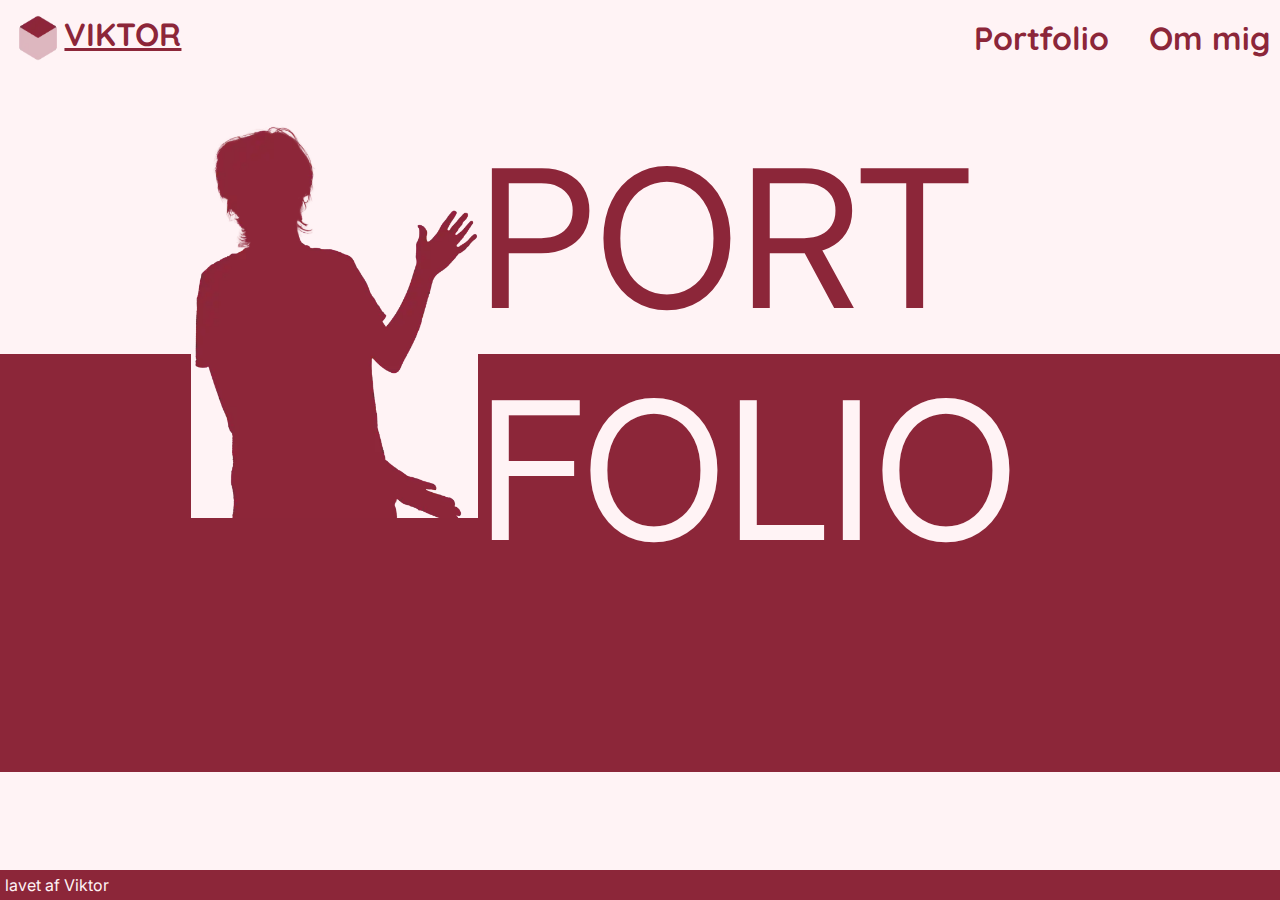
<file: index.html>
<!DOCTYPE html>
<html lang="da">

<head>
    <meta charset="UTF-8">
    <meta name="viewport" content="width=device-width, initial-scale=1.0">
    <title>Forside</title>
    <link rel="stylesheet" href="style.css">
    <meta name="robots" content="noindex">

    <link rel="icon" type="image/png" sizes="32x32" href="favicon_io/favicon-32x32.png">
    <link rel="icon" type="image/png" sizes="16x16" href="favicon_io/favicon-16x16.png">
</head>

<body>
    <header>
        <div id="top_header">
            <div class="logo_box">
                <a href="index.html"><img class="logo" src="img/logo.webp" alt="osv_logo"></a>
                <a class="logo_text" href="index.html">VIKTOR</a>
            </div>
            <nav>
                <ul class="menu">
                    <li><a href="portfolio.html">Portfolio</a></li>
                    <li><a href="about.html">Om mig</a></li>

                </ul>

            </nav>
            <div class="burger">
                <div class="line"></div>
                <div class="line"></div>
                <div class="line"></div>
            </div>

        </div>
    </header>

    <main>
        <div class="forside_grid">
            <div class="bund-farve"></div>
            <img class="forside-img" src="img/forside.webp" alt="cuttout af en person">
            <p class="top-text">PORT</p>
            <p class="bund-text">FOLIO</p>
        </div>
        <div class="forside_bund"></div>

    </main>

    <footer>
        <p>lavet af Viktor</p>
    </footer>

    <script src="menu.js"></script>

</body>

</html>
</file>
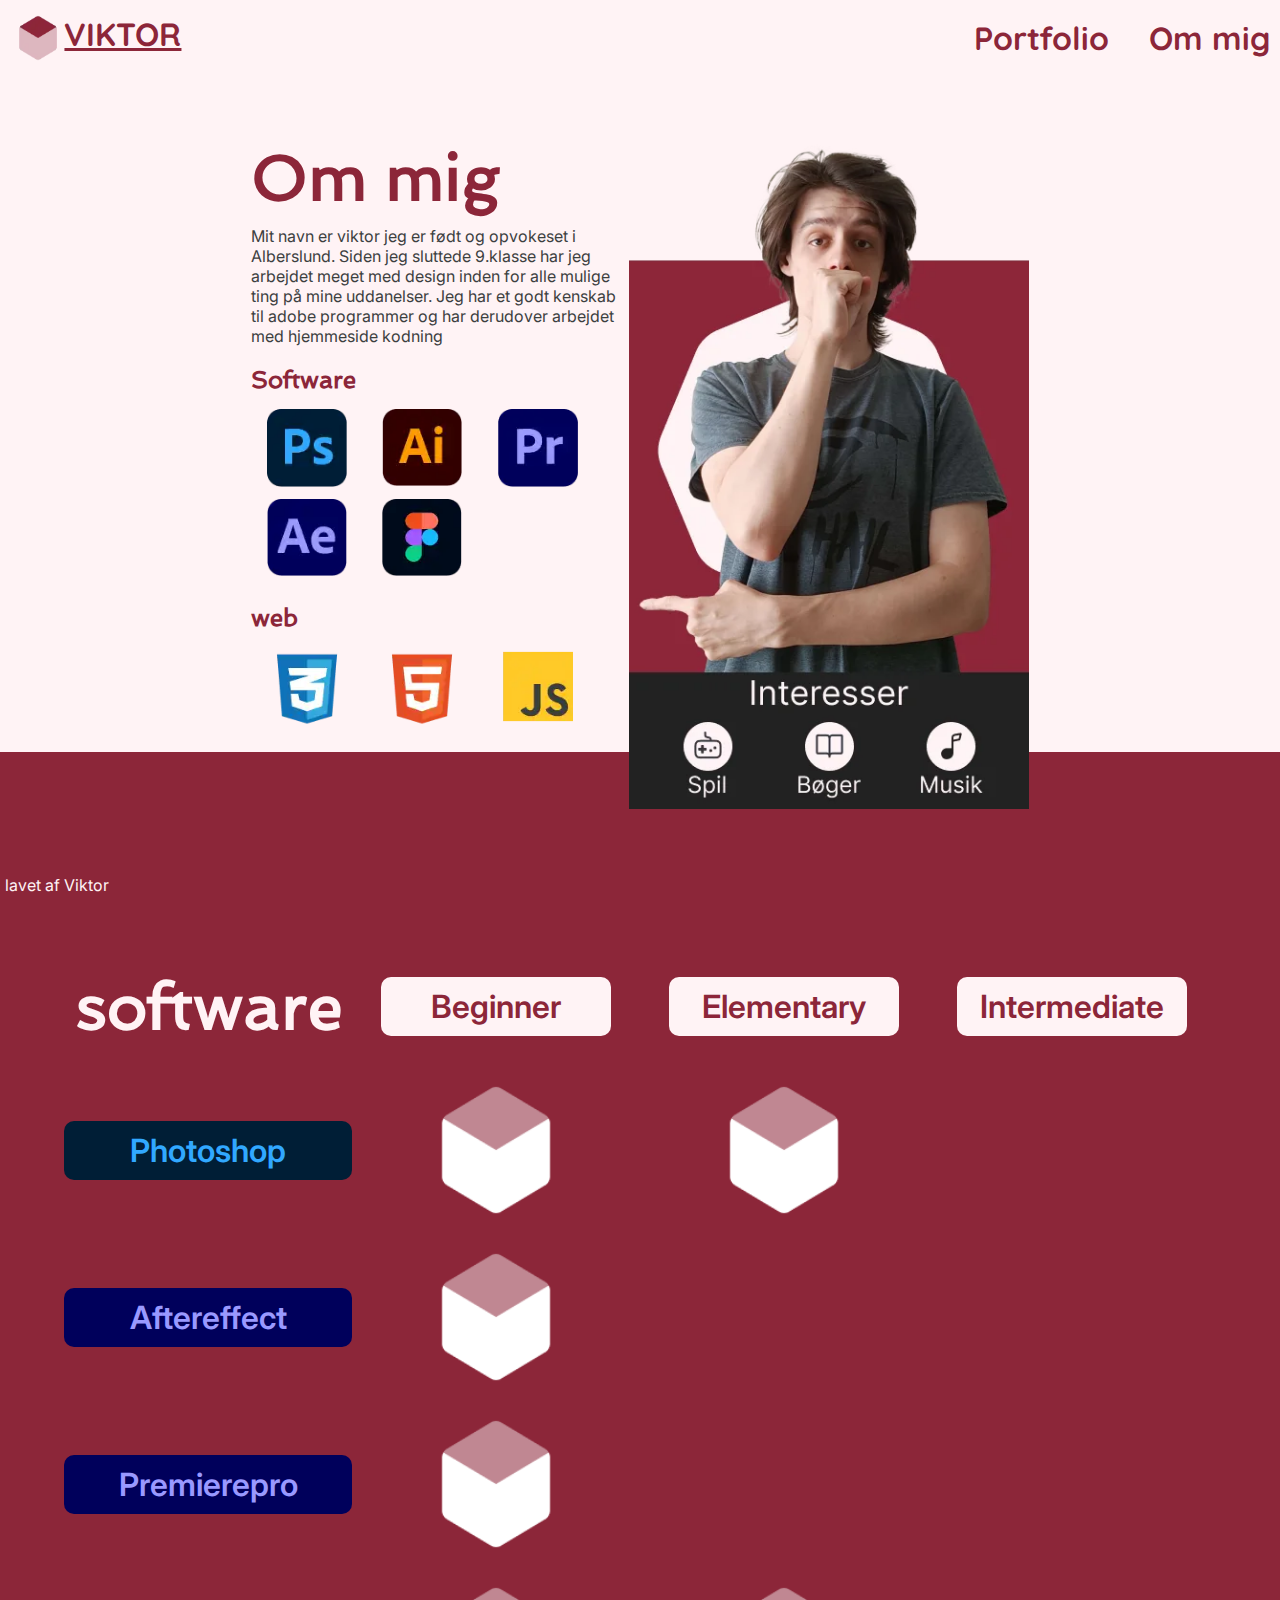
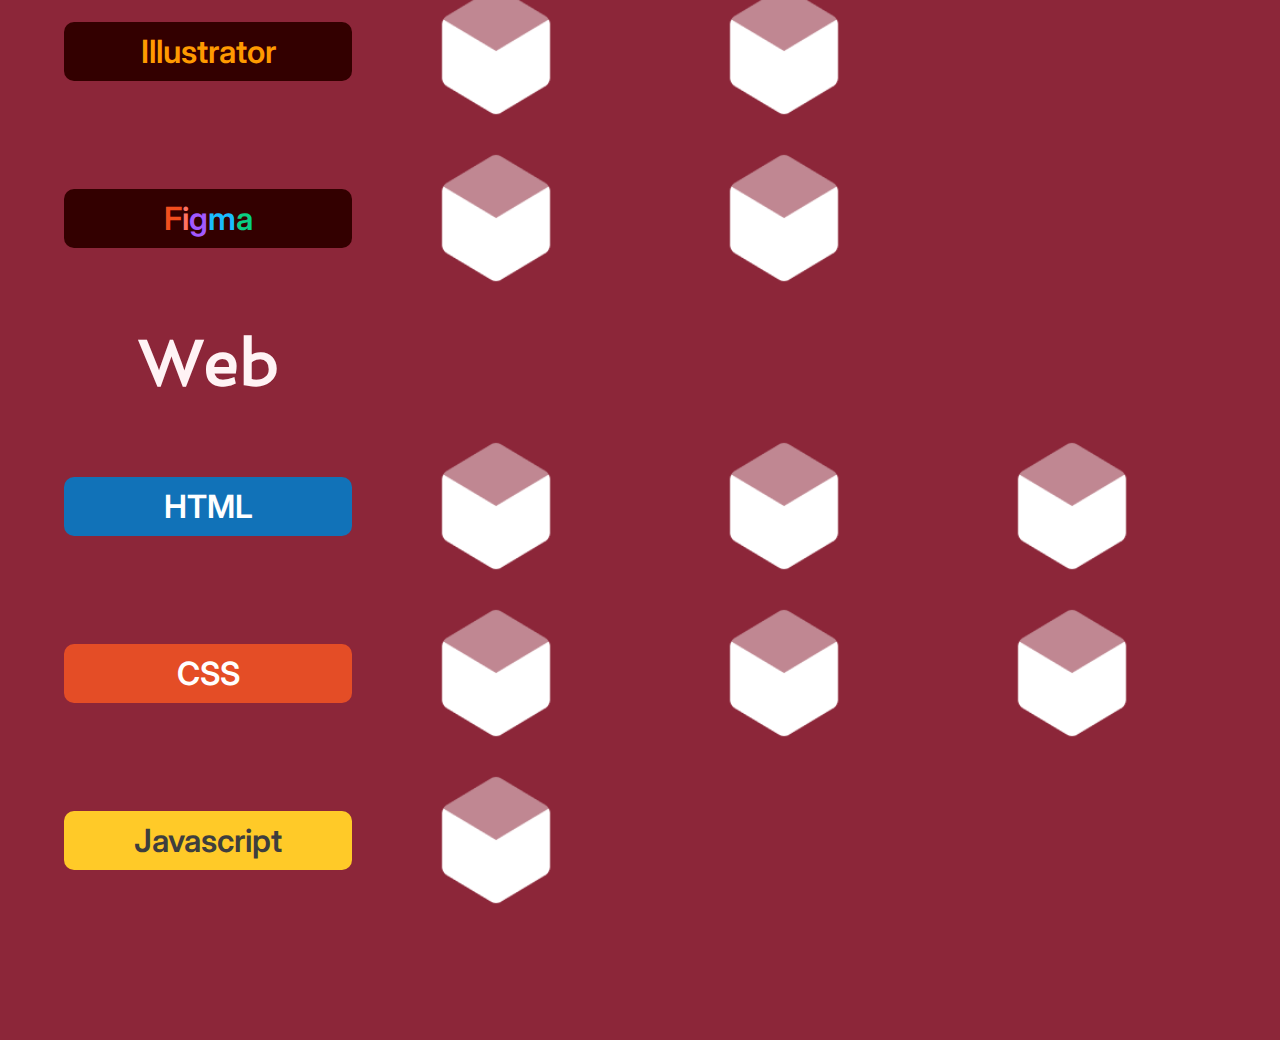
<file: about.html>
<!DOCTYPE html>
<html lang="da">

<head>
    <meta charset="UTF-8">
    <meta name="viewport" content="width=device-width, initial-scale=1.0">
    <title>Om mig</title>
    <link rel="stylesheet" href="style.css">
    <meta name="robots" content="noindex">
    <link rel="icon" type="image/png" sizes="32x32" href="favicon_io/favicon-32x32.png">
    <link rel="icon" type="image/png" sizes="16x16" href="favicon_io/favicon-16x16.png">
</head>

<body>
    <header>
        <div id="top_header">
            <div class="logo_box">
                <a href="index.html"><img class="logo" src="img/logo.webp" alt="osv_logo"></a>
                <a class="logo_text" href="index.html">VIKTOR</a>
            </div>
            <nav>
                <ul class="menu">
                    <li><a href="portfolio.html">Portfolio</a></li>
                    <li><a href="about.html">Om mig</a></li>

                </ul>

            </nav>
            <div class="burger">
                <div class="line"></div>
                <div class="line"></div>
                <div class="line"></div>
            </div>

        </div>
    </header>

    <main>

        <div class="about_top_grid">
            <div class="about_top_farve"></div>
            <div class="about_grid_text">
                <div>
                    <h1 class="about_h1">Om mig</h1>
                    <p>Mit navn er viktor jeg er født og opvokeset i Alberslund. Siden jeg sluttede 9.klasse har jeg
                        arbejdet meget med design inden for alle mulige ting på mine uddanelser. Jeg har et godt kenskab
                        til adobe programmer og har derudover arbejdet med hjemmeside kodning</p>
                </div>
                <div class="about_grid_1-1">
                    <div>
                        <h2 class="red_text">Software</h2>
                        <div class="about_logo_grid">
                            <img src="img/photoshop.webp" alt="photoshop logo">
                            <img src="img/illustrator.webp" alt=" illustrator logo">
                            <img src="img/premierepro.webp" alt="premierepro logo">
                            <img src="img/aftereffect.webp" alt="aftereffect logo">
                            <img src="img/figma.webp" alt="figma logo">
                        </div>
                    </div>
                    <div>
                        <h2 class="red_text">web</h2>
                        <div class="about_logo_grid"><img src="img/htmllogo.webp" alt="html logo">
                            <img src="img/csslogo.webp" alt=" css logo">
                            <img src="img/javascriptlogo.webp" alt="javascript logo">
                        </div>
                    </div>
                </div>
            </div>
            <div class="about_grid_img">
                <img src="img/aboutimg.webp" alt="billede af viktor">
            </div>
        </div>

        <div class="about_bund_grid">
            <div class="about_bund_grid_width">
                <div class="about_bund_grid_1">
                    <div>
                        <p>Beginner</p>
                    </div>
                    <div>
                        <p>Elementary</p>
                    </div>
                    <div>
                        <p>Intermediate</p>
                    </div>
                    <img src="img/smarticon.webp" alt="logo icon">
                    <img src="img/smarticon.webp" alt="logo icon">
                    <img src="img/smarticon.webp" alt="logo icon">
                    <h3 class="software">software</h3>
                </div>
                <div class="about_bund_grid_2">
                    <div>
                        <p class="photoshop">Photoshop</p>
                    </div>
                    <img class="about_icon_1" src="img/smarticon.webp" alt="logo icon">
                    <img class="about_icon_2" src="img/smarticon.webp" alt="logo icon">

                </div>
                <div class="about_bund_grid_2">
                    <div>
                        <p class="aftereffect">Aftereffect</p>
                    </div>
                    <img class="about_icon_1" src="img/smarticon.webp" alt="logo icon">

                </div>
                <div class="about_bund_grid_2">
                    <div>
                        <p class="premierepro">Premierepro</p>
                    </div>
                    <img class="about_icon_1" src="img/smarticon.webp" alt="logo icon">

                </div>
                <div class="about_bund_grid_2">
                    <div>
                        <p class="illustrator">Illustrator</p>
                    </div>
                    <img class="about_icon_1" src="img/smarticon.webp" alt="logo icon">
                    <img class="about_icon_2" src="img/smarticon.webp" alt="logo icon">

                </div>
                <div class="about_bund_grid_2">
                    <div>
                        <p class="illustrator"><span class="figma_f">F</span><span class="figma_i">i</span><span
                                class="figma_g">g</span><span class="figma_m">m</span><span class="figma_a">a </span>
                        </p>
                    </div>
                    <img class="about_icon_1" src="img/smarticon.webp" alt="logo icon">
                    <img class="about_icon_2" src="img/smarticon.webp" alt="logo icon">

                </div>
                <div class="about_bund_grid_2">
                    <h3 class="web">Web</h3>
                </div>
                <div class="about_bund_grid_2">
                    <div>
                        <p class="html">HTML</p>
                    </div>

                    <img class="about_icon_1" src="img/smarticon.webp" alt="logo icon">
                    <img class="about_icon_2" src="img/smarticon.webp" alt="logo icon">
                    <img class="about_icon_3" src="img/smarticon.webp" alt="logo icon">

                </div>
                <div class="about_bund_grid_2">
                    <div>
                        <p class="css">CSS</p>
                    </div>

                    <img class="about_icon_1" src="img/smarticon.webp" alt="logo icon">
                    <img class="about_icon_2" src="img/smarticon.webp" alt="logo icon">
                    <img class="about_icon_3" src="img/smarticon.webp" alt="logo icon">

                </div>

                <div class="about_bund_grid_2">
                    <div>
                        <p class="javascript">Javascript</p>
                    </div>
                    <img class="about_icon_1" src="img/smarticon.webp" alt="logo icon">
                </div>

            </div>

        </div>




    </main>

    <footer>
        <p>lavet af Viktor</p>
    </footer>

    <script src="menu.js"></script>

</body>

</html>
</file>
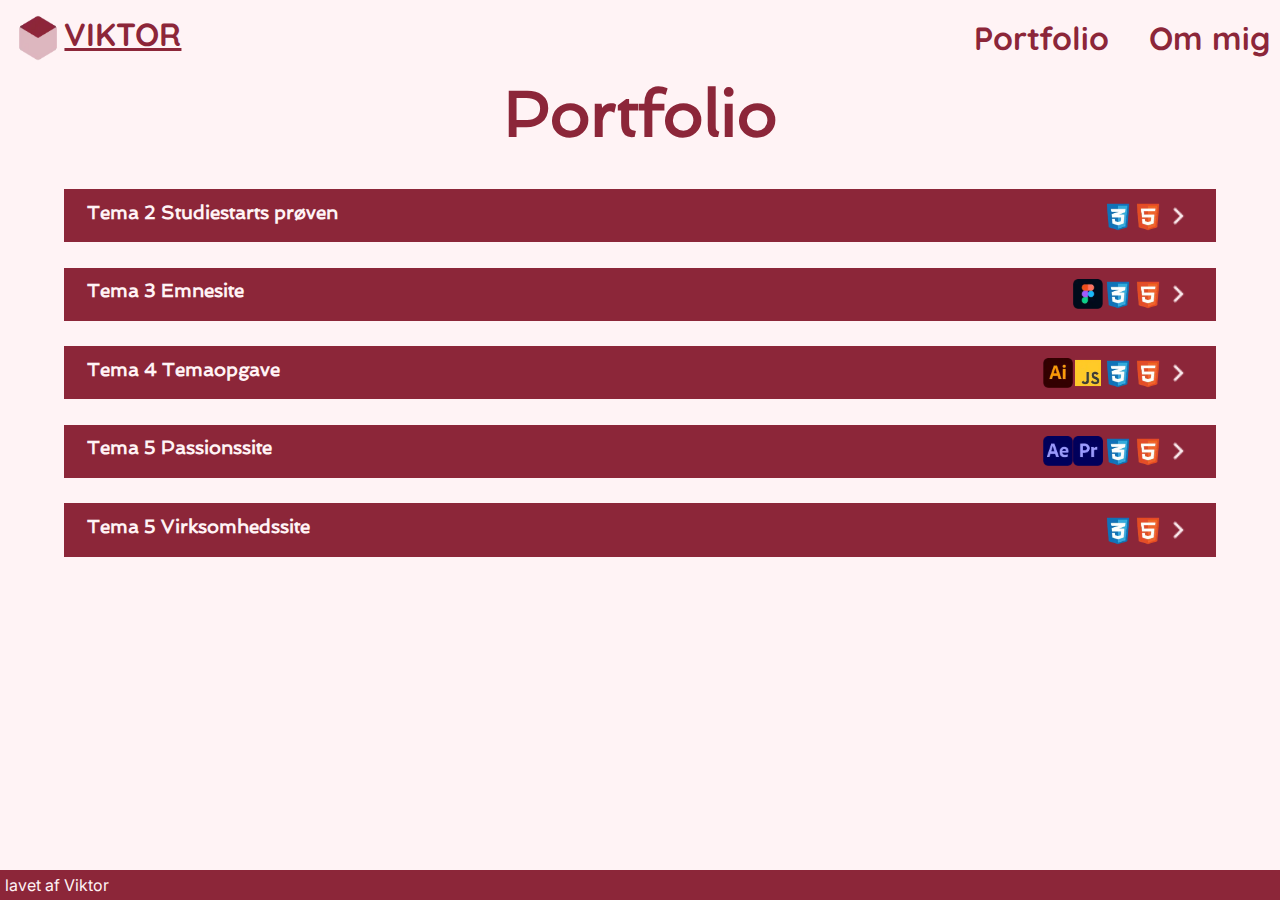
<file: portfolio.html>
<!DOCTYPE html>
<html lang="da">

<head>
    <meta charset="UTF-8">
    <meta name="viewport" content="width=device-width, initial-scale=1.0">
    <title>Portfolio</title>
    <link rel="stylesheet" href="style.css">
    <meta name="robots" content="noindex">
    <link rel="icon" type="image/png" sizes="32x32" href="favicon_io/favicon-32x32.png">
    <link rel="icon" type="image/png" sizes="16x16" href="favicon_io/favicon-16x16.png">
</head>

<body>
    <header>
        <div id="top_header">
            <div class="logo_box">
                <a href="index.html"><img class="logo" src="img/logo.webp" alt="osv_logo"></a>
                <a class="logo_text" href="index.html">VIKTOR</a>
            </div>
            <nav>
                <ul class="menu">
                    <li><a href="portfolio.html">Portfolio</a></li>
                    <li><a href="about.html">Om mig</a></li>

                </ul>

            </nav>
            <div class="burger">
                <div class="line"></div>
                <div class="line"></div>
                <div class="line"></div>
            </div>

        </div>
    </header>

    <main>
        <h1>Portfolio</h1>
        <div class="port_width">
            <div id="knap1" class="port_textbox">
                <h2>Tema 2 Studiestarts prøven</h2>
                <div>
                    <img class="port_logo" src="img/htmllogo.webp" alt="html logo">
                    <img class="port_logo" src="img/csslogo.webp" alt="css logo">
                    <img id="pil-right1" class="port_logo" src="img/Expand_right.png" alt="pil til højre">
                    <img id="pil-down1" class="port_logo" src="img/Expand_down.png" alt="pil ned">
                </div>

            </div>
            <div id="port1" class="port_grid">
                <div class="web_grid">
                    <img class="web_img" src="img/webcomputer.webp" alt="copmuter billede">
                    <div class="web_bund"></div>
                    <a class="web_img_button" href="http://viktorh.dk/kea/02_web/01_website/website/">view</a>


                </div>
                <div class="grid_1-1">
                    <div>
                        <h3>Grid</h3>
                        <p>I starten af skoleåret brugte vi meget tid på at lære om hvordan grid virkede, og en af de
                            største læringspunkter/test
                            var under computersited.
                        </p>

                        <p>
                            på billidet til højre hvor jeg har brugt en grid som er 1fr 1fr til at sætte billederne og
                            teksten besiden af hindanden
                            istedet for under hinanden. same give vert div den samme brede så de tager lige meget plads
                            på siden. Jeg kunne også
                            have lavet to diver ovenpå hindanen men det ville ikke give nogen mening fordi de alle bare
                            skal fylde 1fr.
                        </p>

                        <p>
                            på billededet nedenunder kan man se at jeg har brugt et grid der ligner noget som er 2fr 3fr
                            og nedenunder 3fr 2fr.
                            Her valgte jeg at lave to forskellige grids da det ville være en god måde at skifte mellem
                            at have den lille del på vær
                            side</p>
                    </div>
                    <div class="compare">
                        <section class="before">
                            <img src="img/webimg1.webp" alt="layotediagram" />
                        </section>
                        <section class="after">
                            <img src="img/webimg2.webp" alt="billede fra start hjemmeside" />
                        </section>
                        <input type="range" id="range" step="0.1">
                    </div>
                    <div class="move_down">
                        <h3>Wireframes</h3>
                        <p>I den her opgave arbedjede vi meget udfra wireframes og grid layoutes, som hjalp meget med at
                            give en godt start
                            forståelse på hvordan vi selv kan sætte op de ting i fremtide opgaver.
                        </p>
                        <p>

                            Wireframes er meget gode at kende til, da det hjælpe imenst med at have et godt oversigt
                            over ens hjemmeside, det sammen
                            med grid layote kan give dig en god idee om hvordan siden skal sættes op og se ud i starten
                            af pjocekted.
                        </p>

                        <p>
                            Der hvor jeg syntes gridlayoute hjælper mest er ved at kigge på det fra mobil til computer
                            versionerne, det giver et
                            godt overblik om ting vil give mening og hvordan de forskellige grids skal hænge sammen. det
                            kan også hjælpe med at
                            finde ud af om noget bare ikke vil fungere da du ikke kan få det til at give mening meg grid
                            eller noget andet.
                        </p>
                    </div>
                    <img class="port_img" src="img/webimg3.webp" alt="">

                </div>
            </div>
        </div>
        <div class="port_width">
            <div id="knap2" class="port_textbox">
                <h2>Tema 3 Emnesite</h2>
                <div>
                    <img class="port_logo" src="img/figma.webp" alt="figma logo">
                    <img class="port_logo" src="img/htmllogo.webp" alt="html logo">
                    <img class="port_logo" src="img/csslogo.webp" alt="css logo">
                    <img id="pil-right2" class="port_logo" src="img/Expand_right.png" alt="pil til højre">
                    <img id="pil-down2" class="port_logo" src="img/Expand_down.png" alt="pil ned">

                </div>

            </div>
            <div id="port2" class="port_grid">
                <div class="web_grid">
                    <img class="web_img" src="img/webemnesite.webp" alt="billede af emnesite">
                    <div class="web_bund"></div>
                    <a class="web_img_button" href="http://viktorh.dk/kea/03_ux/01_kodet_site/">view</a>
                </div>
                <div class="grid_1-1">
                    <div>
                        <h3>“Låne” kode</h3>
                        <p>I denne opgave valgte jeg at finde en scroll menu på codepen da jeg havde en idee ti lat lave
                            en ting med små billeder
                            der skulle skifte et stort billede.
                        </p>
                        <p>
                            Jeg valgte at tage noget af koden og placere den der hvor jeg skuldebruge den på min side
                            hvor jeg derefter valgte at
                            kigge igennem koden og undersøgte hvordan jeg skulde lave den til noget der ville passe min
                            side bedre ved at ændre
                            hover eftects former og farver.
                        </p>
                        <p>
                            Jeg kunne have arbejdet og prøvet frem fra starten af men fordi der var lidt press på tid da
                            jeg lavede det tænkte jeg
                            at tage noget der virkede og arbejde vidre fra det ville være bedre</p>
                    </div>
                    <img class="port_img" src="img/webimg4.webp" alt="billede af et slideshow">
                    <div class="move_down">
                        <h3>Test</h3>
                        <p>Hvilke, I den her opgave lavede jeg både 5 secunder test og tænke højt test. 5 sekunder
                            testen
                            var en god måde at få mange personers svar på kort tid, via testen fandt jeg ud af at min
                            forside var lidt for
                            forvirende of fyld med for mange farver. Men siden jeg ikke var ansigt til ansigt kunne jeg
                            ikke få et præcis svar på
                            hvad de måske mente med deres små notater i testen.

                        </p>
                        <p>

                            For at få folk til at uddybe deres svar ville en tænke højt test være bedre siden du har
                            chance til at stille spørgsmål
                            til alle de svar du ikke forstår
                        </p>


                    </div>
                    <img class="port_img" src="img/webimg5.webp" alt="">

                </div>
            </div>
        </div>
        <div class="port_width">
            <div id="knap3" class="port_textbox">
                <h2>Tema 4 Temaopgave</h2>
                <div>
                    <img class="port_logo" src="img/illustrator.webp" alt="illustrator logo">
                    <img class="port_logo" src="img/javascriptlogo.webp" alt="javascript logo">
                    <img class="port_logo" src="img/htmllogo.webp" alt="html logo">
                    <img class="port_logo" src="img/csslogo.webp" alt="css logo">
                    <img id="pil-right3" class="port_logo" src="img/Expand_right.png" alt="pil til højre">
                    <img id="pil-down3" class="port_logo" src="img/Expand_down.png" alt="pil ned">

                </div>

            </div>
            <div id="port3" class="port_grid">
                <div class="web_grid">
                    <img class="web_img" src="img/webspil.webp" alt="copmuter billede">
                    <div class="web_bund"></div>
                    <a class="web_img_button" href="http://viktorh.dk/kea/04_animation/website/index.html">view</a>
                </div>
                <div class="grid_1-1">
                    <div>
                        <h3>Aktivitetsdiagram og Statemachine</h3>
                        <p> Når vi startede på at kode javascripten til spillet var det vigtigt at vide hvordan spillet
                            skulde virke fær vi helt begynte at kode det.
                            det gjorde vi gennem aktivitetsdiagram som er en måde at vise hvordan et spil skal fungere,
                            det ville vise hele gameplay looped sammen med at have en lille introduction til spillet.
                        </p>
                        <p>
                            Den næste det del man kan lave for at holde styr på spillet er at have en statemachine som
                            viser meget at det samme som aktivitetsdiagrammet men isted for bare at have ideen så skal
                            statemachinen skrives som koden skal være, så den skal have alle funktionerne og hvad der
                            sker i alle funktioner
                        </p>

                    </div>
                    <img class="port_img" src="img/aktivitetsdiagram.webp" alt="et aktivitetsdiagram">
                    <div class="move_down">
                        <h3>Tilfældige numre</h3>
                        <p>I vores spil project skulde de ting der kommer hen over skærmen have tilfældige positioner
                            sådan at spillet ikke bliver for let eller kedeligt. for at give de forskellige ting
                            tilfældige positioner lærte vi to forskellige måder at gøre det på. Vi kunne enten lave en
                            math der randomizede et nummer mellem to forskellige tal, den skulde randomize igen før hver
                            gang vi brugte den så der var altid randomizer koden lige over hvor vi brugte den.
                        </p>
                        <p>
                            Og at have den skulde det hver gang er lidt irreteren men det tog også virkelige meget kode,
                            så den anden måde er at lave en funktion som sender et random tal tilbage når den bliver
                            kaldt i forehold til hvilket tal der blev sendt til funktionen.
                        </p>
                    </div>
                    <img class="port_img" src="img/spilrandom.webp" alt="billede fra spillet">

                </div>
            </div>
        </div>
        <div class="port_width">
            <div id="knap4" class="port_textbox">
                <h2>Tema 5 Passionssite</h2>
                <div>
                    <img class="port_logo" src="img/aftereffect.webp" alt="aftereffect logo">
                    <img class="port_logo" src="img/premierepro.webp" alt="premierepro logo">
                    <img class="port_logo" src="img/htmllogo.webp" alt="html logo">
                    <img class="port_logo" src="img/csslogo.webp" alt="css logo">
                    <img id="pil-right4" class="port_logo" src="img/Expand_right.png" alt="pil til højre">
                    <img id="pil-down4" class="port_logo" src="img/Expand_down.png" alt="pil ned">

                </div>

            </div>
            <div id="port4" class="port_grid">
                <div class="web_grid">
                    <img class="web_img" src="img/webpassion.webp" alt="copmuter billede">
                    <div class="web_bund"></div>
                    <a class="web_img_button" href="http://viktorh.dk/kea/05_indhold/passion/">view</a>
                </div>
                <div class="grid_1-1">
                    <div>
                        <h3>Storyboard</h3>
                        <p>Hvad skulde vi i opgaven
                            Hvad er et storyboard
                            hvorfor er det godt at brugestoryboards
                        </p>
                    </div>
                    <img class="port_img" src="img/storyboard.webp" alt="billede af et storyboard">
                    <div class="move_down">
                        <h3>Fil formatering</h3>
                        <p> Hvad skulde vi gøre i opgaven
                            hvorfor lottie files?
                            Hvilken filer er der og hvorfor bruge de forskellige?

                        </p>
                    </div>
                    <img class="port_img" src="img/webimg10.webp" alt="billede af et slideshow">

                </div>
            </div>
        </div>
        <div class="port_width">
            <div id="knap5" class="port_textbox">
                <h2>Tema 5 Virksomhedssite</h2>
                <div>
                    <img class="port_logo" src="img/htmllogo.webp" alt="html logo">
                    <img class="port_logo" src="img/csslogo.webp" alt="css logo">
                    <img id="pil-right5" class="port_logo" src="img/Expand_right.png" alt="pil til højre">
                    <img id="pil-down5" class="port_logo" src="img/Expand_down.png" alt="pil ned">
                </div>

            </div>
            <div id="port5" class="port_grid">
                <div class="web_grid">
                    <img class="web_img" src="img/webosv.webp" alt="copmuter billede">
                    <div class="web_bund"></div>
                    <a class="web_img_button" href="http://viktorh.dk/kea/05_indhold/osv_opg/osv_website/">view</a>
                </div>
                <div class="grid_1-1">
                    <div>
                        <h3>Gruppearbejde</h3>
                        <p>I denne her opgave omhandlede det meget om at kunne arbejde sammen med de andre personer. Vi
                            lærte om scrum som er at man mødes i gruppen på bestemte tidspunkter normalt i starten eller
                            slutningen af dagen for at sikre sig at alle ved vad der er blevet lavet og vad der bliver
                            lavet i opgaven.</p>
                        <p>Vi valgte at holde notater/tanker gennem opgaven på en stor figjam fil det hjalp meget med
                            hvis nogen missede en dag eller to så kunne de se hvad der var blevet arbejdet på. vi kunne
                            også have arbejdet mere med figma som er en meget god måde at holde styr på arbejde og hvem
                            der laver hvad på et stort hold, men vi valgte ikke at gøre det da det ville være at lære en
                            ny ting og vi tænkte at figma ville være nok i den her opgave</p>
                    </div>
                    <img class="port_img" src="img/webimg11.webp" alt="billede af et slideshow">
                    <div class="move_down">
                        <h3>Styletile eller Moodboard</h3>
                        <p>Hvad er det
                            hvad er forskelling
                            hvorfor det ende
                            hvorfor det andet

                        </p>
                    </div>
                    <img class="port_img" src="img/webimg12.webp" alt="billede af et slideshow">

                </div>
            </div>
        </div>


    </main>

    <footer>
        <p>lavet af Viktor</p>
    </footer>

    <script src="menu.js"></script>
    <script src="port.js"></script>
    <script src="slide.js"></script>

</body>

</html>
</file>
<file: style.css>
@import url("https://fonts.googleapis.com/css2?family=Inter:wght@100..900&family=Quicksand:wght@300..700&family=Spinnaker&display=swap");

/*FONTER OVER DET HER*/

* {
  margin: 0;
  padding: 0;
  box-sizing: border-box;
}

img {
  width: 100%;
  height: auto;
  display: block;
}

html {
  --primary: rgba(140, 38, 57, 1);
  --secondary: rgba(255, 243, 245, 1);
  --accent: rgba(60, 64, 63, 1);
}

body {
  background-color: var(--secondary);
}

header {
  max-height: 100px;
}

footer {
  background-color: var(--primary);
  position: fixed;
  bottom: 0;
  width: 100%;
}

footer p {
  color: var(--secondary);
  padding: 5px;
}
a {
  font-family: "Quicksand", sans-serif;
  font-weight: 700;
  font-style: normal;
}

p {
  font-family: "Inter", sans-serif;
  font-weight: 400;
  font-style: normal;
  color: var(--accent);
}

h1,
h2,
h3 {
  font-family: "Spinnaker", sans-serif;
  font-style: normal;
}

h1 {
  color: var(--primary);
  text-align: center;
  font-size: 4rem;
  margin-bottom: 3%;
}

h2 {
  color: var(--secondary);
}

h3 {
  font-size: 2rem;
  font-weight: 600;
  margin: 4%;
  text-align: center;
  color: var(--primary);
}

.red_text {
  color: var(--primary);
  text-align: center;
}

/*GENERALE TING OVER*/
/*CODEPEN CODEPENCODEPEN CODEPEN*/

/*CODEPEN CODEPENCODEPEN CODEPEN*/
@layer demo {
  .compare {
    display: grid;
    margin: 2% !important;
    border: var(--primary) solid 4px;

    > * {
      grid-area: 1 / 1;
    }

    > section {
      display: grid;
      place-content: center;
    }

    .before {
      mask: linear-gradient(to right, #000 0, var(--pos, 50%), #0000 0);
    }

    .after {
      mask: linear-gradient(to right, #0000 0, var(--pos, 50%), #000 0);
    }

    > input[type="range"] {
      z-index: 1;
      appearance: none;
      background: transparent;
      cursor: pointer;
      -webkit-tap-highlight-color: transparent;

      &::-webkit-slider-thumb {
        appearance: none;
        inline-size: 4px;
        block-size: 100%;
        background-color: CanvasText;
      }

      &::-moz-range-thumb {
        appearance: none;
        inline-size: 4px;
        block-size: 100%;
        background-color: CanvasText;
      }
    }
  }

   {
    max-block-size: 100%;
    max-inline-size: 100%;
    align-self: stretch;
    object-fit: cover;
  }
}

@layer demo.support {
  * {
    box-sizing: border-box;
    margin: 0;
  }

  html {
    block-size: 100%;
    color-scheme: dark light;
  }

  body {
    min-block-size: 40%;
    font-family: system-ui, sans-serif;
    display: grid;
  }
}

/*CODEPEN CODEPENCODEPEN CODEPEN*/

/*MAIN FORSIDE*/

.forside_grid {
  display: grid;
  grid-template-columns: 1fr 8fr 4fr;
  grid-template-rows: 1fr 4fr 4fr 1fr;
}

.bund-farve {
  background-color: var(--primary);
  grid-row: 3/5;
  grid-column: 1/4;
  max-width: 100%;
}

.forside_bund {
  background-color: var(--primary);
  height: 340px;
}
.forside-img {
  grid-row: 2/4;
  grid-column: 2/3;
  background-color: var(--secondary);
  /*align-self: stretch;
  object-fit: cover;*/
}

.top-text {
  grid-column: 3/4;
  grid-row: 1/3;
  color: var(--primary);
  font-size: 6rem;
}

.bund-text {
  grid-column: 3/4;
  grid-row: 3/4;
  color: var(--secondary);
  font-size: 6rem;
}

.forside_grid p {
  writing-mode: vertical-lr;
  text-orientation: mixed;
}

/*MAIN FORSIDE*/
/*PORTFOLIO*/

.skjul {
  display: none !important;
}
.web_grid {
  display: grid;
  grid-template-columns: 1fr 1fr 1fr 1fr 1fr;
  grid-template-rows: 10fr 2fr;
}

.web_bund {
  grid-row: 2/3;
  grid-column: 1/6;
  background-color: var(--accent);
}

.web_img {
  grid-column: 1/6;
  grid-row: 1/3;
  align-self: stretch;
  object-fit: cover;
}

#knap1:hover,
#knap2:hover,
#knap3:hover,
#knap4:hover,
#knap5:hover {
  background-color: rgb(169, 56, 77);
}

.web_img_button {
  grid-column: 3/4;
  grid-row: 2/3;
  background-color: var(--primary);
  padding: 10px 30px;
  text-align: center;
  place-self: center center;
  margin-bottom: 10px;
  border-radius: 15px;
  text-decoration: none;
  color: var(--secondary);
  border: var(--secondary) solid 4px;
  font-size: 2rem;
  transition: 0.3s;
}

.web_img_button:hover {
  background-color: var(--secondary);

  color: var(--primary);
}

.port_width {
  width: 90%;
  margin: 2% auto;
}

.port_textbox {
  width: 100%;
  background-color: var(--primary);
  color: var(--secondary);
  display: flex;
  justify-content: space-between;
  padding: 1% 2%;
  margin: 0 auto;
  font-size: 0.8rem;
}

.port_textbox div {
  display: flex;
}

.port_logo {
  width: 30px;
  height: 30px;
}

.port_img {
  border: var(--primary) solid 4px;
  align-self: stretch;
  object-fit: cover;
}

.grid_1-1 p {
  margin: 4% 0;
}

/*PORTFOLIO*/

/*ABOUTE TOP*/

.about_top_grid {
  width: 80%;
  margin: 0 auto;
}

.about_logo_grid {
  display: grid;
  grid-template-columns: 1fr 1fr 1fr;
  margin: 4%;
}

.about_grid_img {
  display: none;
}

.about_grid_1-1 {
  display: grid;
  grid-template-columns: 1fr 1fr;
  margin-top: 5%;
}

.about_logo_grid img {
  width: 50px;
}

/*ABOUTE TOP*/
/*ABOUTE BUND*/

.about_bund_grid {
  background-color: var(--primary);
  width: 100%;
  height: 3000px;
  padding-top: 10%;
}

.about_bund_grid_width {
  width: 90%;
  margin: 0 auto;
}

.about_bund_grid_1 {
  display: grid;
  grid-template-columns: 1fr 1fr 1fr;
}
.about_bund_grid_1 img {
  width: 100px;
  margin: 0 auto;
}

.about_bund_grid_1 p {
  padding: 10px 10px;
  background-color: var(--secondary);
  color: var(--primary);
  font-weight: 600;
  border-radius: 10px;
  text-align: center;
  margin: 5% 10%;
  font-size: 0.8rem;
}

.software {
  grid-row: 3/4;
  grid-column: 1/4;
  font-size: 4rem;
  color: var(--secondary);
}

.web {
  grid-row: 3/4;
  grid-column: 1/4;
  font-size: 4rem;
  color: var(--secondary);
}

.about_bund_grid_2 {
  display: grid;
  grid-template-columns: 1fr 1fr 1fr;
  margin-top: 10%;
}

.about_bund_grid_2 div {
  grid-column: 2/3;
  grid-row: 1/2;
}

.about_bund_grid_2 p {
  padding: 10px 10px;
  font-weight: 600;
  border-radius: 10px;
  text-align: center;
  margin: 5% 0;
  font-size: 2rem;
}

.about_bund_grid_2 img {
  width: 100px;
  margin: 0 auto;
}

.about_icon_1 {
  grid-column: 1/2;
  grid-row: 2/3;
}

.about_icon_2 {
  grid-column: 2/3;
  grid-row: 2/3;
}

.about_icon_3 {
  grid-column: 3/4;
  grid-row: 2/3;
}

.photoshop {
  background-color: rgba(0, 30, 54, 1);
  color: rgba(49, 168, 255, 1);
}

.aftereffect {
  background-color: rgba(0, 0, 91, 1);
  color: rgba(153, 153, 255, 1);
}

.premierepro {
  background-color: rgba(0, 0, 91, 1);
  color: rgba(153, 153, 255, 1);
}

.illustrator {
  background-color: rgba(51, 0, 0, 1);
  color: rgba(255, 154, 0, 1);
}

.figma {
  background-color: rgba(0, 11, 29, 1);
}

.figma_f {
  color: rgba(242, 78, 30, 1);
}

.figma_i {
  color: rgba(255, 114, 98, 1);
}

.figma_g {
  color: rgba(162, 89, 255, 1);
}

.figma_m {
  color: rgba(26, 188, 254, 1);
}

.figma_a {
  color: rgba(10, 207, 131, 1);
}

.html {
  background-color: rgba(17, 114, 184, 1);
  color: rgb(255, 255, 255);
}

.css {
  background-color: rgba(228, 77, 38, 1);
  color: rgb(255, 255, 255);
}

.javascript {
  background-color: rgba(255, 202, 40, 1);
  color: rgba(62, 62, 62, 1);
}
/*ABOUTE BUND*/

@media (min-width: 700px) {
  .about_logo_grid img {
    width: 75%;
  }
  .about_bund_grid_1 p {
    font-size: 1.2rem;
  }
  .about_bund_grid_1 img {
    width: 50%;
  }

  .about_bund_grid_2 img {
    width: 50%;
  }
}

@media (min-width: 1200px) {
  /*MAIN FORSIDE*/
  .forside_grid {
    grid-template-rows: 1fr 5fr 5fr 4fr;
    grid-template-columns: 1fr 1.5fr 4fr 0.2fr;
  }

  .bund-farve {
    grid-row: 3/5;
    grid-column: 1/5;
  }

  .forside_bund {
    display: none;
  }

  .forside-img {
    grid-row: 2/4;
    grid-column: 2/3;
  }

  .top-text {
    grid-row: 2/3;
    grid-column: 3/4;
    font-size: 12rem;
  }

  .bund-text {
    grid-row: 3/4;
    grid-column: 3/4;
    font-size: 12rem;
  }

  .forside_grid p {
    writing-mode: horizontal-tb;
    text-orientation: mixed;
  }

  /*MAIN FORSIDE*/

  /*PORTFOLIO*/
  .port_grid {
    display: grid;
    grid-template-columns: 1fr 2fr;
  }

  .grid_1-1 {
    display: grid;
    grid-template-columns: 1fr 1fr;
    gap: 1%;
    margin: 2%;
  }

  .grid_1-1 div {
    margin: 2%;
  }

  .port_img {
    border: var(--primary) solid 4px;
    align-self: stretch;
    object-fit: cover;
  }

  .move_down {
    order: 1;
  }

  /*PORTFOLIO*/
  /*ABOUTE TOP*/

  .about_h1 {
    text-align: left;
  }

  .about_top_grid {
    display: grid;
    grid-template-columns: 2fr 3fr 2fr 2fr;
    grid-template-rows: 8fr 1fr;
    width: 100%;
    margin-top: 5%;
  }

  .about_grid_1-1 {
    display: block;
  }

  .about_grid_text {
    grid-row: 1/2;
    grid-column: 2/3;
  }

  .about_grid_img {
    grid-row: 1/3;
    grid-column: 3/4;
    display: block;
  }

  .about_top_farve {
    grid-row: 2/3;
    grid-column: 1/5;
    background-color: var(--primary);
  }

  .about_grid_img img {
    width: 400px;
  }

  .about_logo_grid img {
    width: 80px;
    margin-bottom: 10%;
  }

  .red_text {
    text-align: left;
  }
  /*ABOUTE TOP*/

  /*ABOUTE BUND*/
  .about_bund_grid {
    height: auto;
    padding-bottom: 10%;
  }

  .about_bund_grid_1 {
    display: grid;
    grid-template-columns: 1fr 1fr 1fr 1fr;
  }

  .software {
    grid-column: 1/2;
    grid-row: 1/2;
  }

  .web {
    grid-column: 1/2;
    grid-row: 1/2;
  }

  .about_bund_grid_1 img {
    display: none;
  }

  .about_bund_grid_1 div {
    place-content: center center;
  }

  .about_bund_grid_1 p {
    margin: 5% 10%;
    font-size: 2rem;
  }

  .about_bund_grid_2 {
    display: grid;
    grid-template-columns: 1fr 1fr 1fr 1fr;
    margin-top: 2%;
  }

  .about_bund_grid_2 div {
    grid-column: 1/2;
    grid-row: 1/2;
    place-content: center center;
  }

  .about_bund_grid_2 img {
    margin: 0 auto;
  }

  .about_icon_1 {
    grid-column: 2/3;
    grid-row: 1/2;
  }

  .about_icon_2 {
    grid-column: 3/4;
    grid-row: 1/2;
  }

  .about_icon_3 {
    grid-column: 4/5;
    grid-row: 1/2;
  }

  /*ABOUTE BUND*/
}

/* Navigation */
.logo {
  width: 50px;
}

.logo_box {
  display: flex;
  padding: 1%;
}

.logo_text {
  font-family: "Quicksand", sans-serif;
  font-weight: 700;
  text-decoration: none;
  font-style: normal;
  padding: 1% 1%;
  color: var(--primary);
  font-size: 2rem;
}

.logo_box:hover {
  text-decoration: underline var(--primary);
}

header {
  position: relative;
  top: 0;

  justify-content: space-between;
  align-items: center;
  padding: 0px 0px 0px 0px;
  background-color: var(--secondary);
}

#top_header {
  display: flex;
  justify-content: space-between;
  align-items: center;
}

nav {
  display: flex;
  align-items: center;

  font-family: "Open sans", sans-serif;
  font-weight: bold;
  font-size: 2rem;

  /* margin-bottom: 100px; */
}

.search {
  list-style: none;
  margin: 0;
  display: block;
  padding-right: 20px;
  color: var(--primary);
  text-decoration: none;
  transition-duration: 0.4s;
  text-align: end;
}

.menu {
  display: flex;
  list-style: none;
  margin: 0;
  padding: 0;
}

.menu li {
  margin-right: 20px;
}

.menu li:last-child {
  margin-right: 0;
}

.menu a {
  display: block;
  padding: 10px;
  color: var(--primary);
  text-decoration: none;
  transition-duration: 0.4s;
  text-align: end;
}

nav a:visited {
  text-decoration: underline;
  color: var(--primary);
}
nav a:hover {
  text-decoration: underline;
}
nav a:active {
  text-decoration: underline;
}

.burger {
  width: 30px;
  height: 20px;
  cursor: pointer;
}

.burger .line {
  width: 100%;
  height: 2px;
  background-color: var(--primary);
  margin-bottom: 5px;
  transition: 0.2s linear;
}
.burger {
  display: none;
}

.osv_logo_index {
  display: none;
}

#osv_title_index {
  display: none;
}

@media (max-width: 1200px) {
  /* ---------------- BURGER MENU ---------------- */
  header {
  }

  .search {
    display: none;
  }

  .menu {
    display: none;
  }
  .burger {
    display: block;
  }

  .burger.active .line:nth-child(1) {
    transform: rotate(45deg) translate(5px, 5px);
    transition: 0.2s linear;
  }

  .osv_logo {
    width: 50px;
  }
  .osv_title {
    font-size: 2rem;
  }

  #top_header {
    padding: 2% 2% 5% 0;
  }

  .burger.active .line:nth-child(2) {
    opacity: 0;
    transition: 0.15s linear;
  }

  .burger.active .line:nth-child(3) {
    transform: rotate(-45deg) translate(5px, -5px);
    transition: 0.2s linear;
  }

  nav.active .menu {
    display: block;
    background-color: var(--secondary);
    position: absolute;
    top: 100px;
    left: 0;
    width: 100%;
    box-shadow: 0 0 10px rgba(0, 0, 0, 0.1);
    z-index: 1;
  }

  nav.active .menu li {
    margin: 10px 20px;
  }

  nav.active .menu a {
    font-size: 1.5rem;
  }
}
</file>
